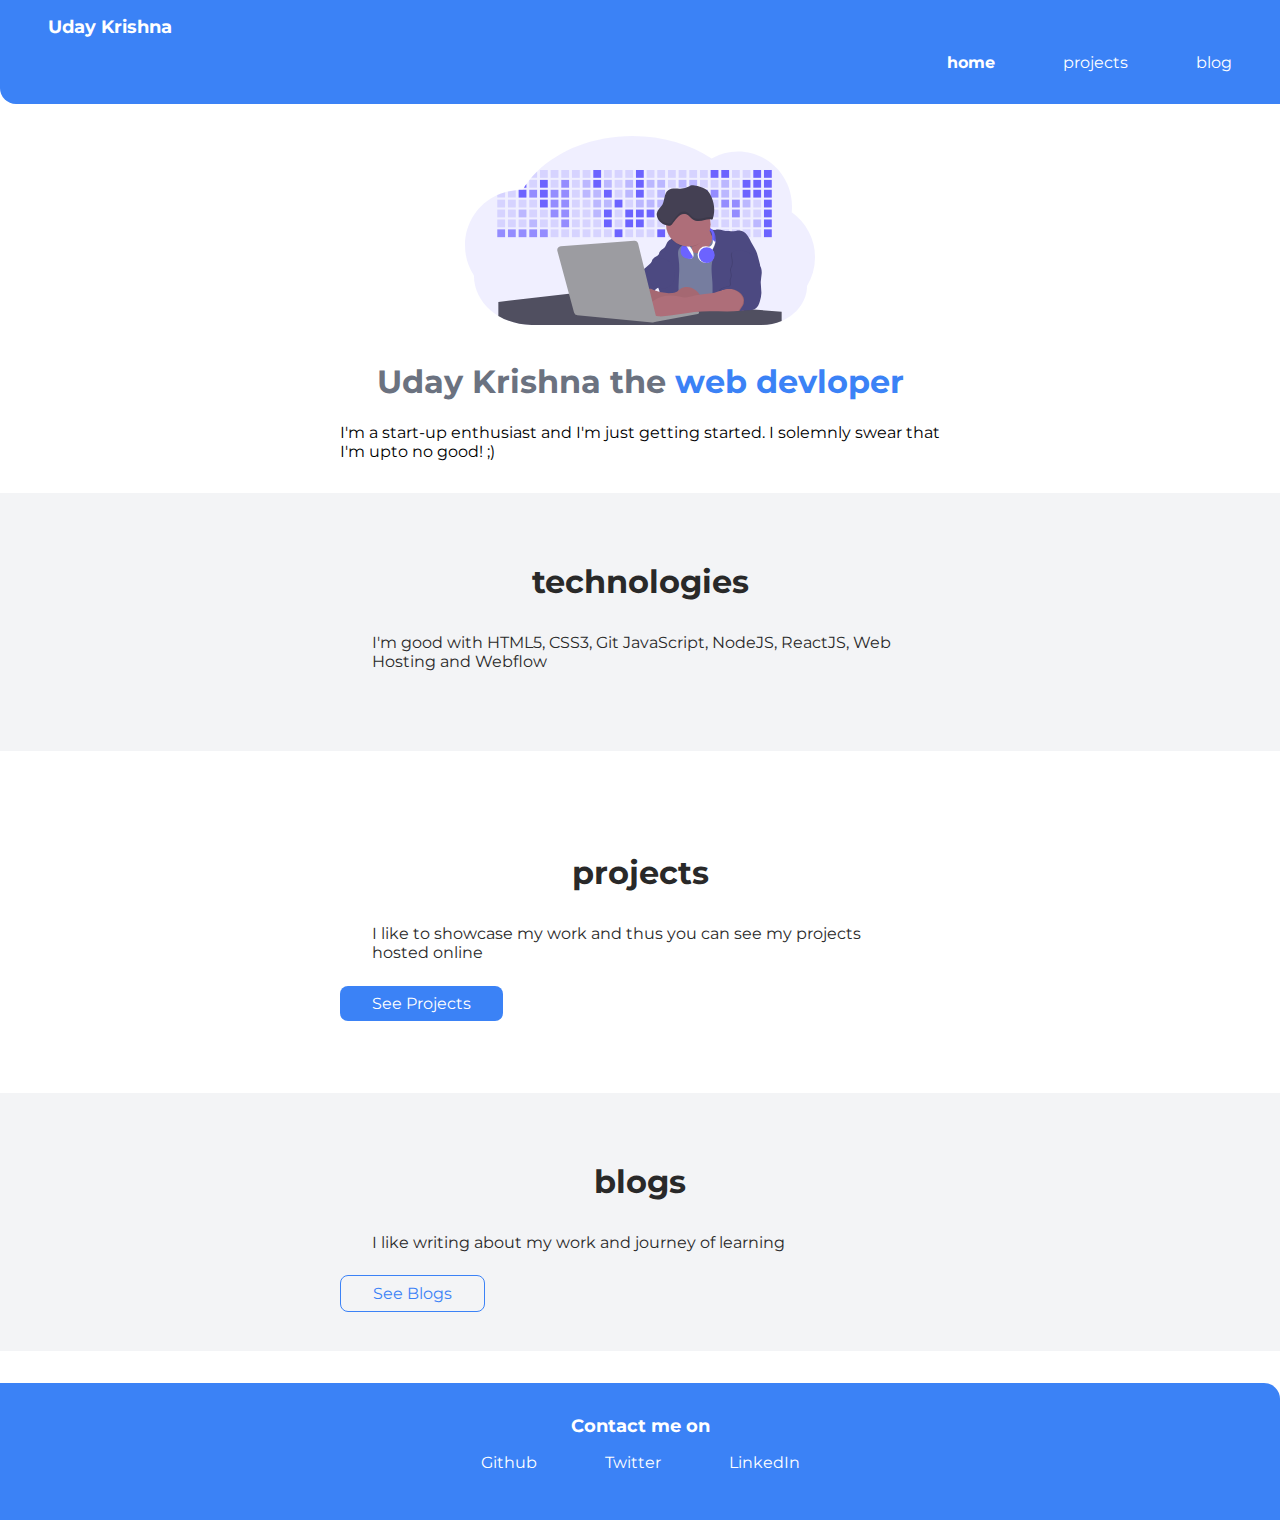
<file: index.html>
<!DOCTYPE html>
<html lang="en">
<head>
    <link href="style.css" rel="stylesheet" />
    <meta charset="UTF-8">
    <meta name="viewport" content="width=device-width, initial-scale=1.0">
    <title>Uday Krishna</title>
</head>
<body>

<nav class="navigation container">
    <div class="nav-brand"><a class="link" href="/index.html">Uday Krishna</a></div>
    <ul class="unordered list-non-bullet nav-pills">
        <li class="list-item-inline">
            <a class="link link-active" href="/">home</a>
        </li>
        <li class="list-item-inline">
            <a class="link" href="/projects.html">projects</a>
        </li>
        <li class="list-item-inline">
            <a class="link" href="/blogs.html">blog</a>
        </li>
    </ul>
</nav>


<header class="hero">
    <img class="hero-img" src="images/hero-image.svg" />
    <h1 class="hero-heading">Uday Krishna the <span class="heading-inverted">web devloper</span></h1>
    <p class="container-center">I'm a start-up enthusiast and I'm just getting started. I solemnly swear that I'm upto no good! ;)</p>
</header>

<section class="section off-white">
    <div class="container container-center">
    <h1><bold>technologies</bold></technologies></h1>
    <p>I'm good with HTML5, CSS3, Git JavaScript, NodeJS, ReactJS, Web Hosting and Webflow</p>
    </div>
</section>


<section class="section">
    <div class="container container-center">
    <h1>projects</h1>
    <p>I like to showcase my work and thus you can see my projects hosted online</p>
    <a class="link link-primary" href="/projects.html">See Projects</a>
</div>
</section>


<section class="section off-white">
    <div class="container container-center">
    <h1><bold>blogs</bold></technologies></h1>
    <p>I like writing about my work and journey of learning</p>
    <a class="link link-secondary" href="/blogs.html">See Blogs</a>
    </div>
</section>


<footer class="footer">
    <div class="footer-header">Contact me on</div>
    <ul>
        <li class="list-item-inline"><a href="https://github.com/udaykrishna7" class="link">Github</a></li>
        <li class="list-item-inline"><a href="https://twitter.com/udaykrishna_7" class="link">Twitter</a></li>
        <li class="list-item-inline"><a href="https://www.linkedin.com/in/udaykrishna7/" class="link">LinkedIn</a></li>
    </ul>
</footer>

</body>
</html>
</file>
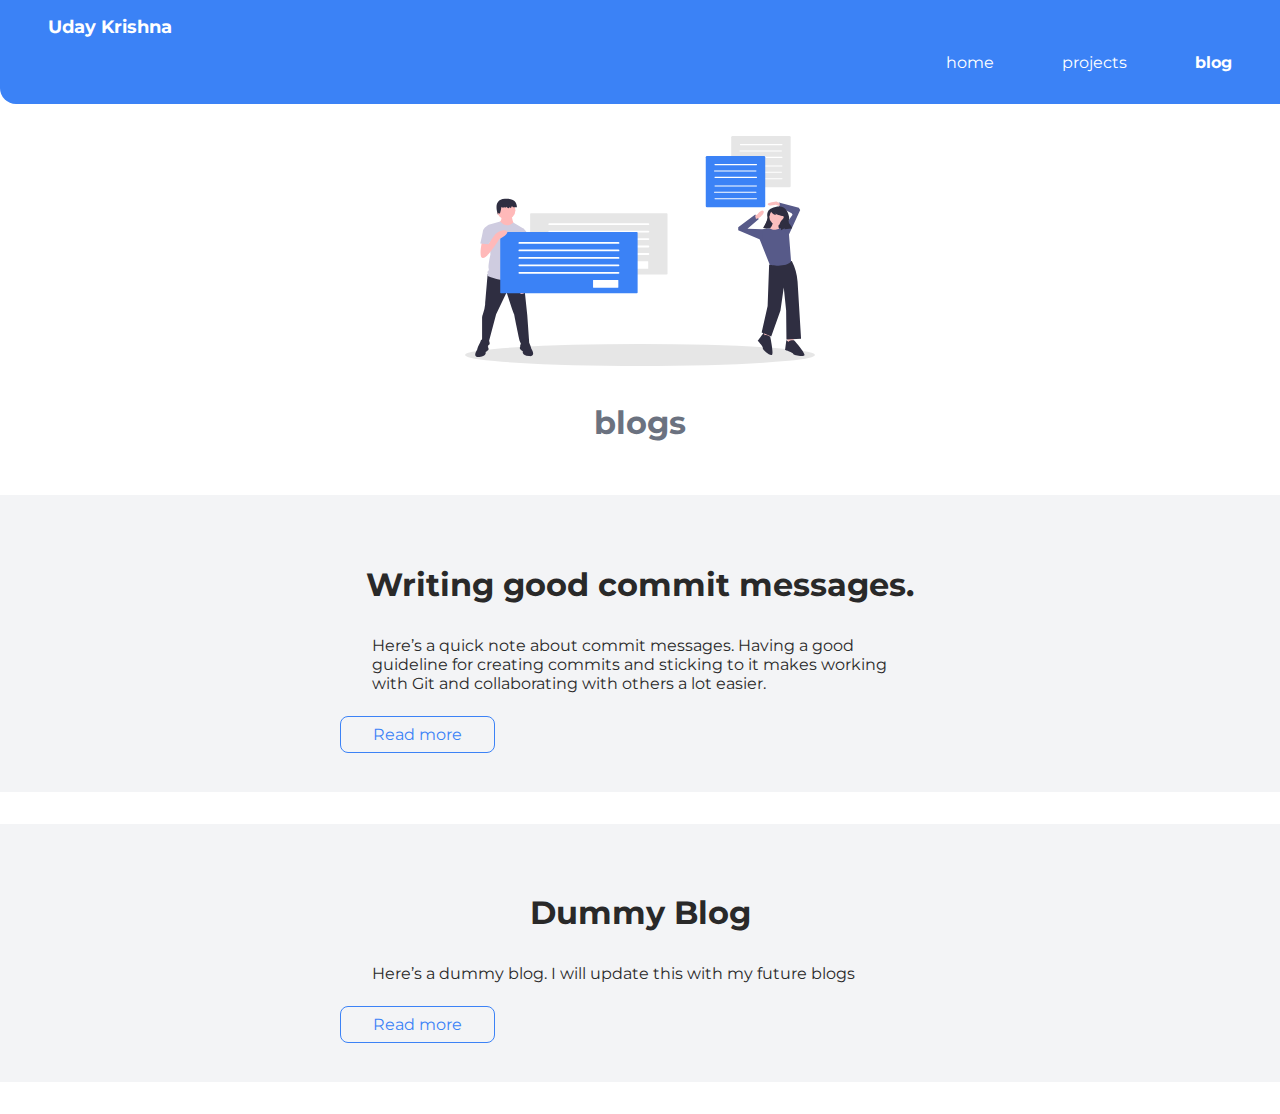
<file: blogs.html>
<!DOCTYPE html>
<html lang="en">

<head>
    <link href="/style.css" rel="stylesheet" />
    <meta charset="UTF-8">
    <meta name="viewport" content="width=device-width, initial-scale=1.0">
    <title>blogs | Uday Krishna</title>
</head>

<body>
    <nav class="navigation container">
        <div class="nav-brand"><a class="link" href="/index.html">Uday Krishna</a></div>
        <ul class="unordered list-non-bullet nav-pills">
            <li class="list-item-inline">
                <a class="link " href="/">home</a>
            </li>
            <li class="list-item-inline">
                <a class="link " href="/projects.html">projects</a>
            </li>
            <li class="list-item-inline">
                <a class="link link-active" href="/blogs.html">blog</a>
            </li>
        </ul>
    </nav>


    <header class="hero">
        <img class="hero-img" src="images/blog.svg" />
        <h1 class="hero-heading">blogs</h1>

    </header>

    <section class="section off-white">
        <div class="container container-center">
        <h1><bold>Writing good commit messages.</bold></technologies></h1>
        <p>Here’s a quick note about commit messages. Having a good guideline for creating commits and sticking to it makes working with Git and collaborating with others a lot easier.</p>
        <a class="link link-secondary list-item-inline" href="https://udaykrishna7.medium.com/writing-good-commit-messages-c0d3ef9ef3c3">Read more</a>
    </div>
        
    </section>
    
    
    
    <section class="section off-white">
        <div class="container container-center">
        <h1><bold>Dummy Blog</bold></technologies></h1>
        <p>Here’s a dummy blog. I will update this with my future blogs</p>
        <a class="link link-secondary list-item-inline" href="/">Read more</a>
    </div>
    </section>

</body>


</html>
</file>
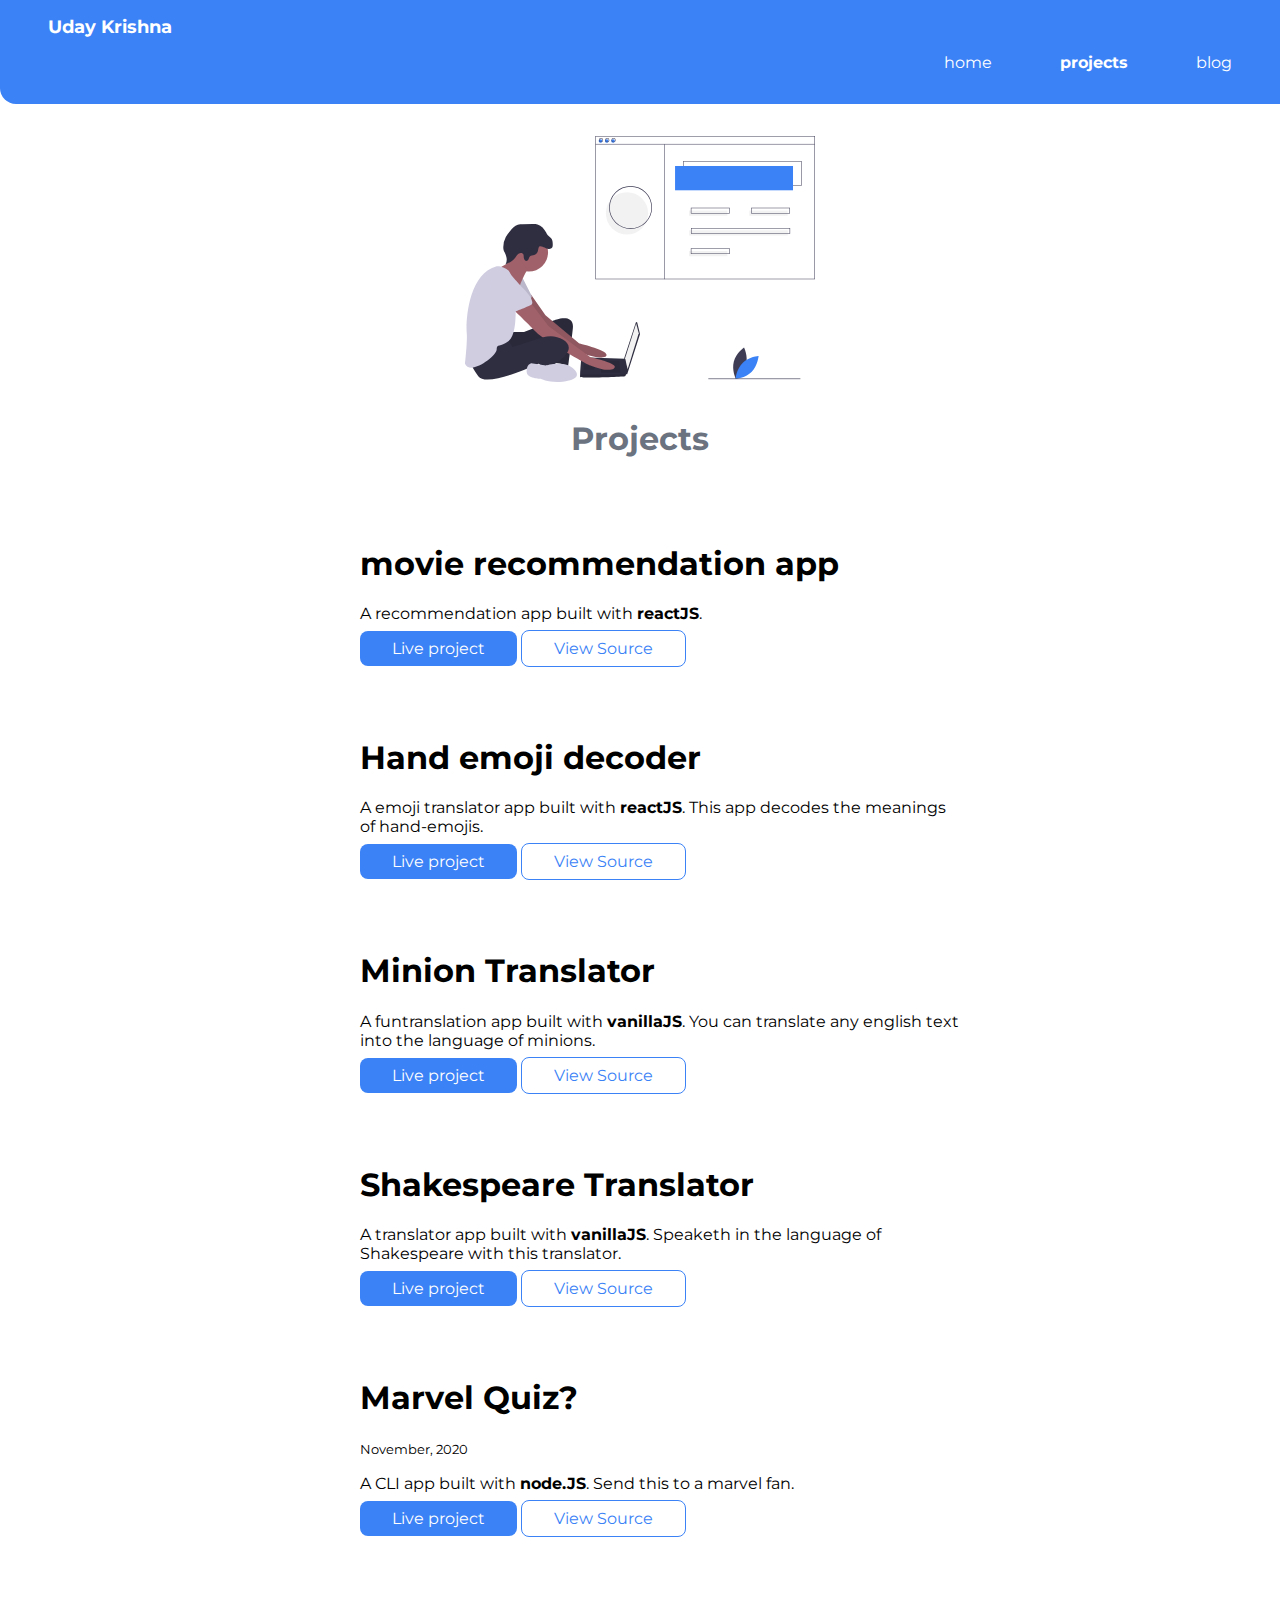
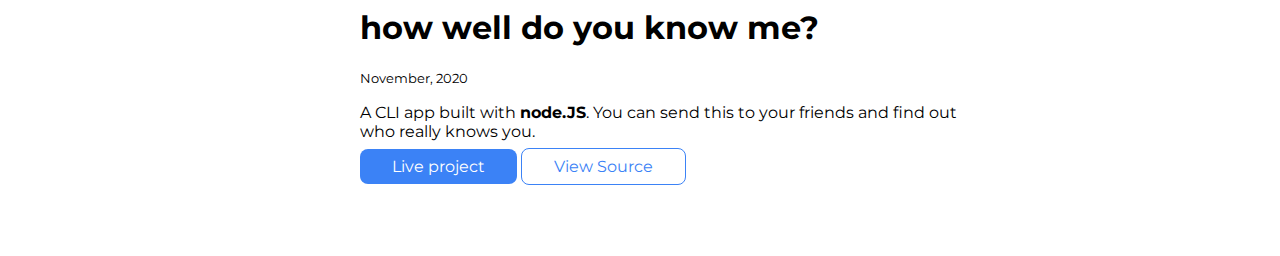
<file: projects.html>
<!DOCTYPE html>
<html lang="en">

<head>
    <link href="/style.css" rel="stylesheet" />
    <meta charset="UTF-8">
    <meta name="viewport" content="width=device-width, initial-scale=1.0">
    <title>projects | Uday Krishna</title>
</head>

<body>
    <nav class="navigation container">
        <div class="nav-brand"><a class="link" href="/index.html">Uday Krishna</a></div>
        <ul class="unordered list-non-bullet nav-pills">
            <li class="list-item-inline">
                <a class="link" href="/">home</a>
            </li>
            <li class="list-item-inline">
                <a class="link link-active" href="/projects.html">projects</a>
            </li>
            <li class="list-item-inline">
                <a class="link" href="/blogs.html">blog</a>
            </li>
        </ul>
    </nav>

    <header class="hero">
        <img class="hero-img" src="images/projects.svg" />

        <h1 class="hero-heading">Projects</h1>

    </header>

    <ul reversed class="list-non-bullet">
        <li class="list-margin">
            
            <div class="container container-center">
                <h1>movie recommendation app</h1>
                <p>A recommendation app built with <strong>reactJS</strong>. </p>
                <a class="link list-item-inline link-primary" href="https://dvj2k.csb.app/">Live
                    project</a>
                <a class="link link-secondary list-item-inline"
                    href="https://github.com/udaykrishna7/movies-reactjs">View
                    Source</a>

            </div>

        </li>
        <li class="list-margin">
            <div class="margin container container-center">
                <h1>Hand emoji decoder</h1>
                <p>A emoji translator app built with <strong>reactJS</strong>. This app decodes the meanings of
                    hand-emojis.</p>
                <a class="link list-item-inline link-primary" href="https://vt70y.csb.app/">Live
                    project</a>
                <a class="link link-secondary list-item-inline"
                    href="https://github.com/udaykrishna7/hand-emoji-on-react">View
                    Source</a>

            </div>
        </li>


        <li class="list-margin">
            <div class="margin container container-center">
                <h1>Minion Translator</h1>
                <p>A funtranslation app built with <strong>vanillaJS</strong>. You can translate any english text into
                    the language of minions.</p>
                <a class="link list-item-inline link-primary" href="https://bananaaaaaa.netlify.app/">Live
                    project</a>
                <a class="link link-secondary list-item-inline" href="https://github.com/udaykrishna7/banana-speak">View
                    Source</a>

            </div>
        </li>
        <li class="list-margin">
            <div class="margin container container-center">
                <h1>Shakespeare Translator</h1>
                <p>A translator app built with <strong>vanillaJS</strong>. Speaketh in the language of Shakespeare with
                    this translator.</p>
                <a class="link list-item-inline link-primary" href="https://shakespeare-neog.netlify.app/">Live
                    project</a>
                <a class="link link-secondary list-item-inline"
                    href="https://github.com/udaykrishna7/shakespeare-translator">View
                    Source</a>

            </div>
        </li>
        
        <li class="list-margin">
            <div class="margin container container-center">
                <h1>Marvel Quiz?</h1>
                <small>November, 2020</small>
                <p>A CLI app built with <strong>node.JS</strong>. Send this to a marvel fan.</p>
                <a class="link list-item-inline link-primary" href="https://repl.it/@udaykrishna7/p1-upto-ex15">Live
                    project</a>
                <a class="link link-secondary list-item-inline" href="https://github.com/udaykrishna7/p1-upto-ex15">View
                    Source</a>

            </div>
        </li>
        <li class="list-margin">
            <div class="margin container container-center">
                <h1>how well do you know me?</h1>
                <small>November, 2020</small>
                <p>A CLI app built with <strong>node.JS</strong>. You can send this to your friends and find out who
                    really knows you.</p>
                <a class="link list-item-inline link-primary"
                    href="https://repl.it/@udaykrishna7/finalquiz#index.js">Live
                    project</a>
                <a class="link link-secondary list-item-inline" href="https://github.com/udaykrishna7/quiz-2">View
                    Source</a>

            </div>
        </li>


    </ul>

</body>

</html>
</file>
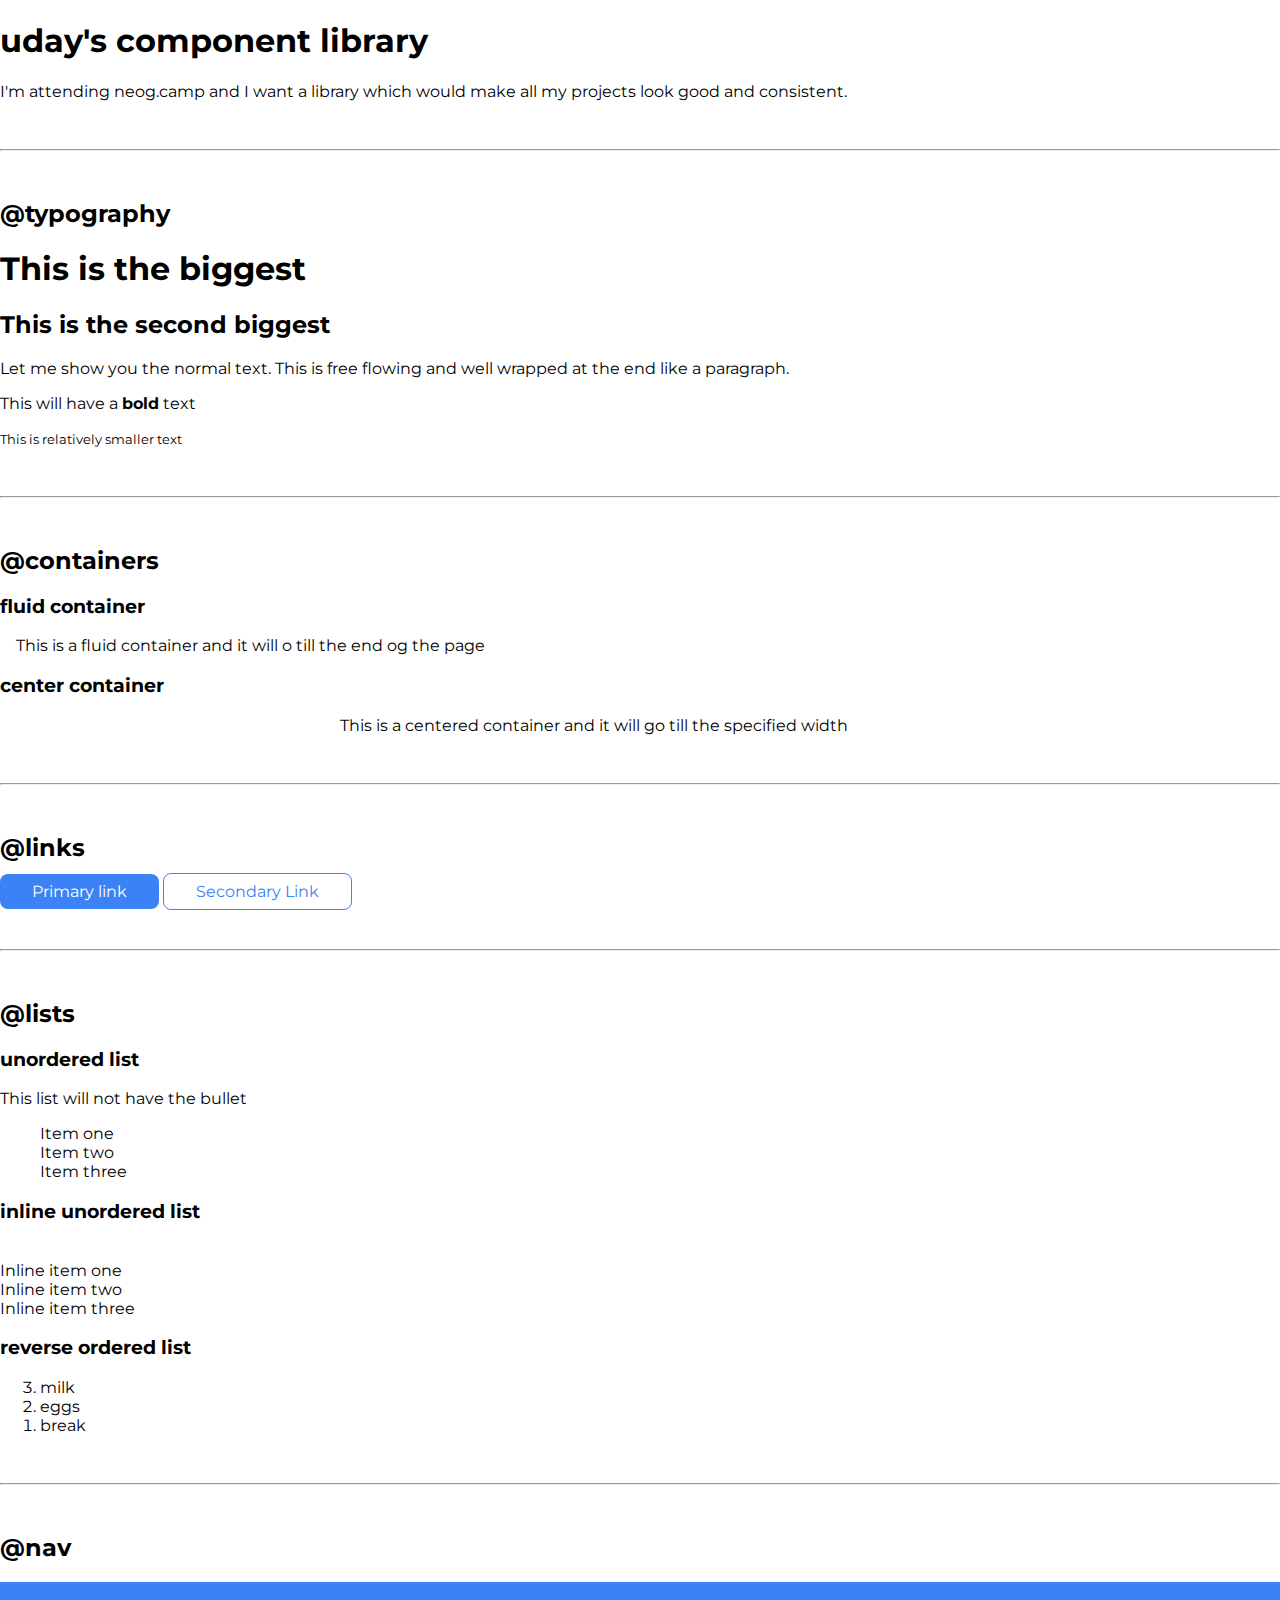
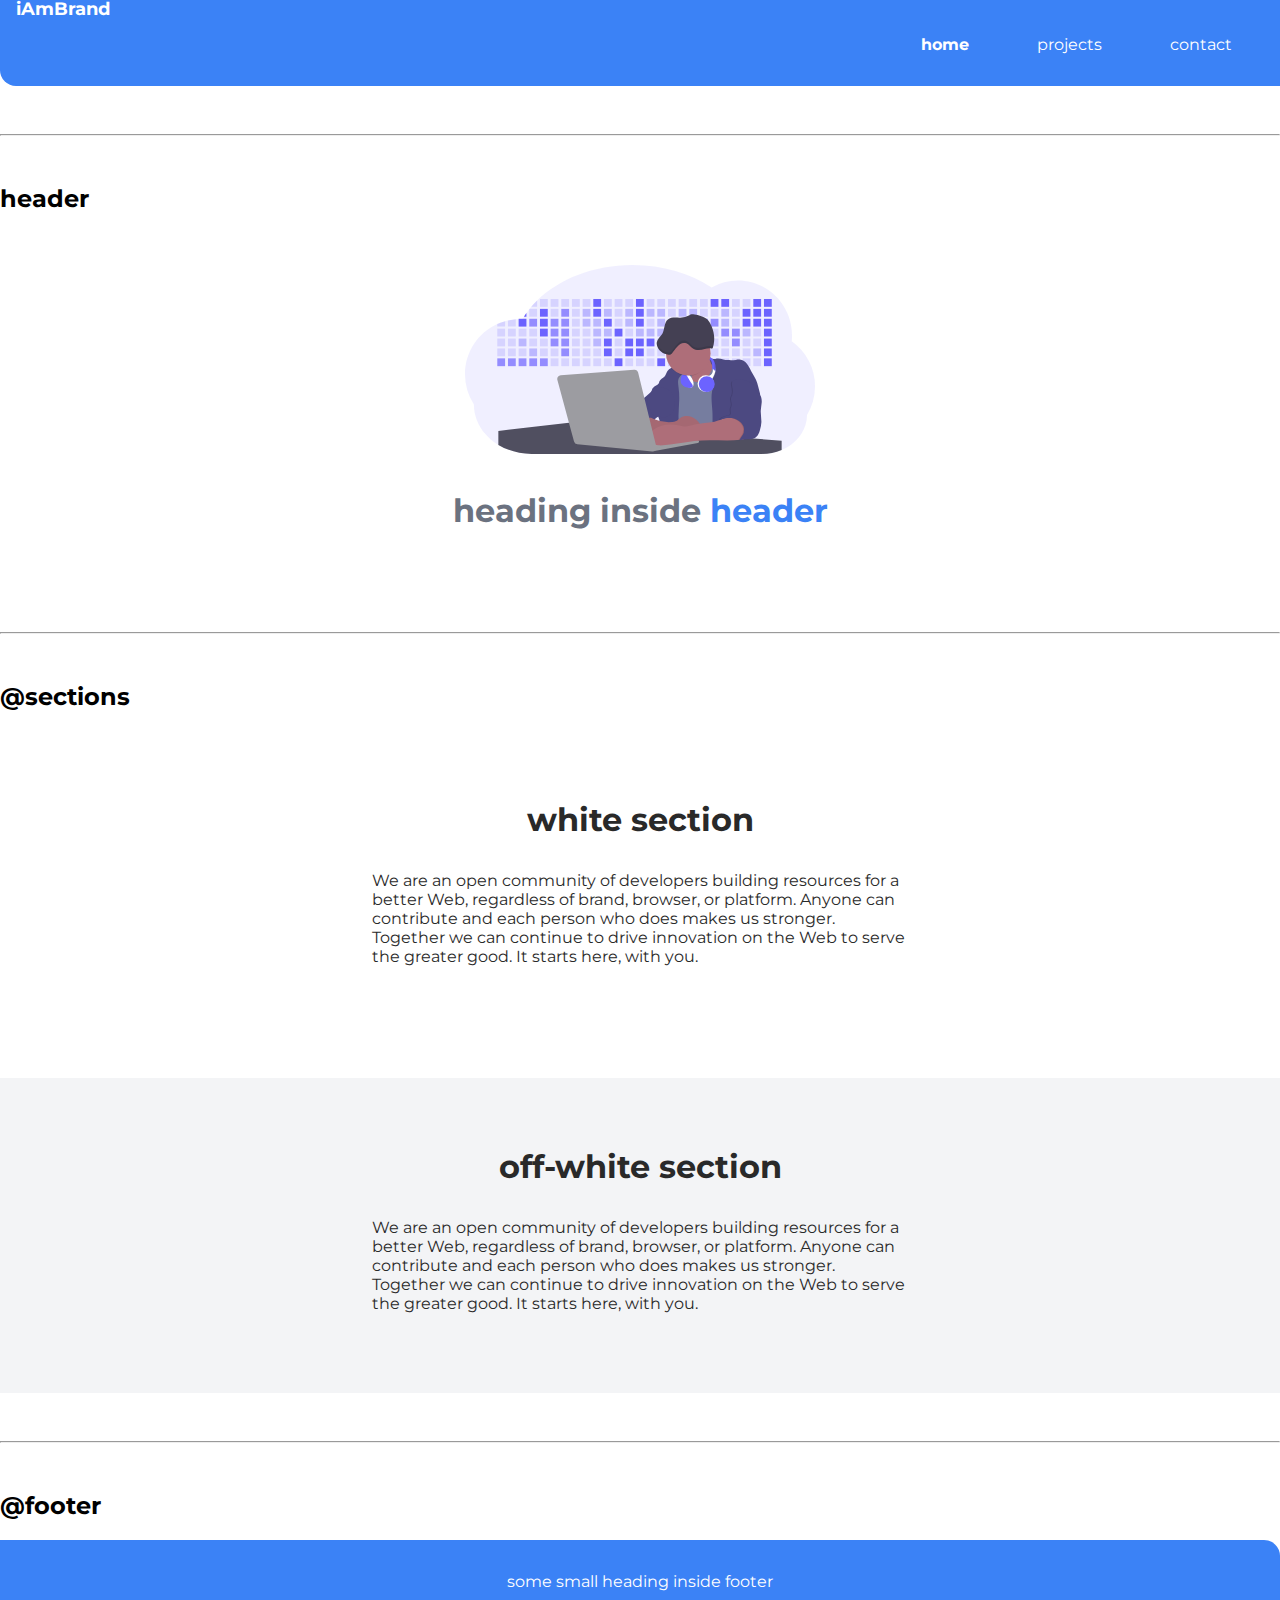
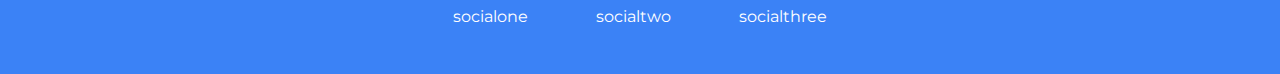
<file: lib/components.html>
<!DOCTYPE html>
<html lang="en">
<head>
    <link href="/style.css" rel="stylesheet">
    <meta charset="UTF-8">
    <meta name="viewport" content="width=device-width, initial-scale=1.0">
    <title></title>
</head>
<body>
    <h1>uday's component library</h1>
    <p>I'm attending neog.camp and I want a library which would make all my projects look good and consistent.</p>

    <hr>


    <h2>@typography</h2>
    <h1>This is the biggest</h1>
    <h2>This is the second biggest</h2>
    <p>Let me show you the normal text. This is free flowing and well wrapped at the end like a paragraph.</p>
    <p>This will have a <strong>bold</strong> text</p>
    <small>This is relatively smaller text</small>
    <hr>

    <h2>@containers</h2>

    <h3>fluid container</h3>
    <div class="container">This is a fluid container and it will o till the end og the page</div>

    <h3>center container</h3>
    <div class="container container-center">This is a centered container and it will go till the specified width</div>
    <hr>

    <h2>@links</h2>

    <a class="link link-primary" href="/">Primary link</a>
    <a class="link link-secondary" href="/">Secondary Link</a>
    
    <hr>

    <h2>@lists</h2>

    <h3>unordered list</h3>
    <p>This list will not have the bullet</p>
    <ul class="list-non-bullet">
        <li>Item one</li>
        <li>Item two</li>
        <li>Item three</li>
    </ul>

    <h3>inline unordered list</h3>
    
    <ul class="list-non-bullet list-item-inline">

    <li>Inline item one</li>
    <li>Inline item two</li>
    <li>Inline item three</li>
    </ul>

    <h3>reverse ordered list</h3>

    <ol reversed>
        <li>milk</li>
        <li>eggs</li>
        <li>break</li>
    </ol>
    
    <hr>


    <h2>@nav</h2>
    <nav class="navigation container">
        <div class="nav-brand">iAmBrand</div>
        <ul class="unordered list-non-bullet nav-pills">
            <li class="list-item-inline">
                <a class="link link-active" href="/">home</a>
            </li>
            <li class="list-item-inline">
                <a class="link" href="/">projects</a>
            </li>
            <li class="list-item-inline">
                <a class="link" href="/">contact</a>
            </li>
        </ul>
    </nav>

    <hr>

    <h2>header</h2>

    <header class="hero">
        <img class="hero-img" src="/images/hero-image.svg" />
        <h1 class="hero-heading">heading inside <span class="heading-inverted">header</span></h1>
    </header>
    <hr>

    <h2>@sections</h2>
    <section class="section">
        <div class="container container-center">
        <h1>white section</h1>
        <p>We are an open community of developers building resources for a better Web, regardless of brand, browser, or platform. Anyone can contribute and each person who does makes us stronger. Together we can continue to drive innovation on the Web to serve the greater good. It starts here, with you.</p>
    </div>
    </section>

    <section class="section off-white">
        <div class="container container-center">
        <h1>off-white section</h1>
        <p>We are an open community of developers building resources for a better Web, regardless of brand, browser, or platform. Anyone can contribute and each person who does makes us stronger. Together we can continue to drive innovation on the Web to serve the greater good. It starts here, with you.</p>
        </div>
    </section>
    <hr>

    <h2>@footer</h2>
    <footer class="footer">
        <div>some small heading inside footer</div>
        <ul>
            <li class="list-item-inline"><a href="/" class="link">socialone</a></li>
            <li class="list-item-inline"><a href="/" class="link">socialtwo</a></li>
            <li class="list-item-inline"><a href="/" class="link">socialthree</a></li>
        </ul>
    </footer>



</body>
</html>
</file>
<file: style.css>
@import url('https://fonts.googleapis.com/css2?family=Montserrat:wght@400;700&display=swap');
@import url('https://fonts.googleapis.com/css2?family=Roboto:ital,wght@0,400;0,700;1,400;1,700&display=swap');


:root {
    --primary-color: #3B82F6;
    --dark-grey: #6B7280;
    --off-white: #F3F4F6;
    --black-text: #292929;
}

body {
    font-family: 'Montserrat', sans-serif;
    margin: 0px;
}
.blog{
    font-family: 'Roboto', sans-serif;
}
hr { 
    margin: 3rem 0rem;
}

.container {
    padding: 0rem 1rem;
}

.container-center {
    max-width: 600px;
    box-align: center;
    margin: auto;
}


.link {
    text-decoration: none;
    padding: 0.5rem 2rem;
    margin-top: 1rem;
    margin-bottom: 1rem;
}

.link-primary {
    background-color: var(--primary-color);
    border-radius: 0.5rem;
    color: white;
}

.link-secondary {
    color: var(--primary-color);
    border-radius: 0.5rem;
    border: 1px solid var(--primary-color);
}

.list-non-bullet {
    list-style: none;
}

.list-item-inline {
    display: inline;
}

.navigation {
    background-color: var(--primary-color);
    color: white;
    padding: 1rem;
    border-bottom-left-radius: 1rem;
}

.nav-brand {
    font-weight: bold;
    font-size: 1.1rem;
}

.navigation .nav-pills {
    text-align: right;
}

.navigation .link {
    color: white;
}

.navigation .link-active {
    font-weight: bold;

}

.hero {
    padding: 2rem;
}

.hero .hero-img {
    max-width: 350px;
    display: block;
    margin: auto;
}

.hero .hero-heading {
    color: var(--dark-grey);
    padding-top: 1rem;
    text-align: center;
}

.hero .hero-heading .heading-inverted {
    color: var(--primary-color);
}

.section{
    padding: 3rem;
    align: center;
    margin-bottom: 2rem;
}
.section h1 {
    text-align: center;
    color: var(--black-text);

}

.section p {
    text-align: left;
    color:var(--black-text);
    margin: 2rem 2rem;
}

.off-white{
    background-color: var(--off-white);
    
}


.footer{
    background-color: var(--primary-color);   
    padding: 2rem 1rem;
    text-align: center;
    color: white;
    border-top-right-radius: 1rem;
}

.footer .footer-header{
    font-weight: 700;
    font-size: large;
}
.footer .link{
    color: white;
}

.footer ul{
    padding-inline-start: 0px;
}



.blog-link {
    color: var(--black-text);
    border-radius: 0.5rem;
    background-color: var(--off-white) ;
}

.project-section{
    width: 100%;
    margin: 1rem 0px;
    padding: 2rem 1rem;

}
.list-margin{
    margin-top: 2rem;
    margin-bottom: 5rem;
}
</file>
